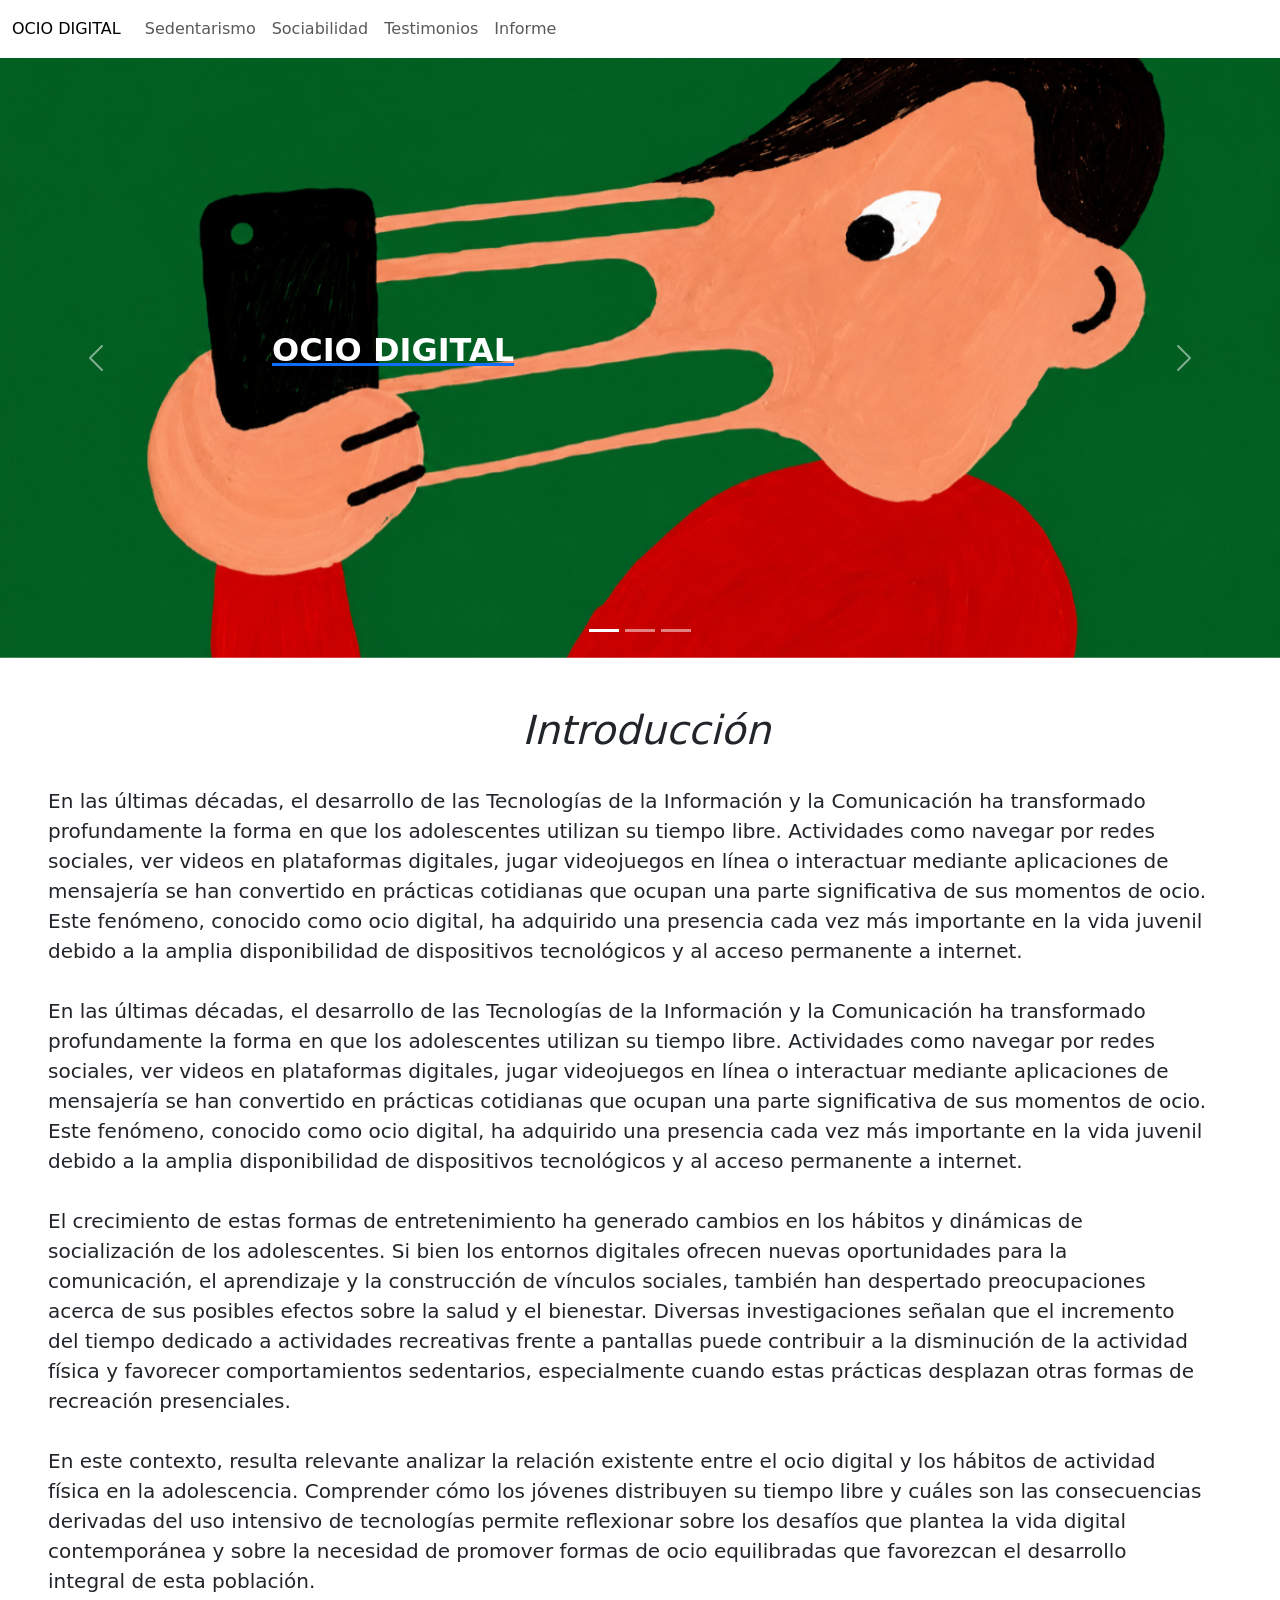
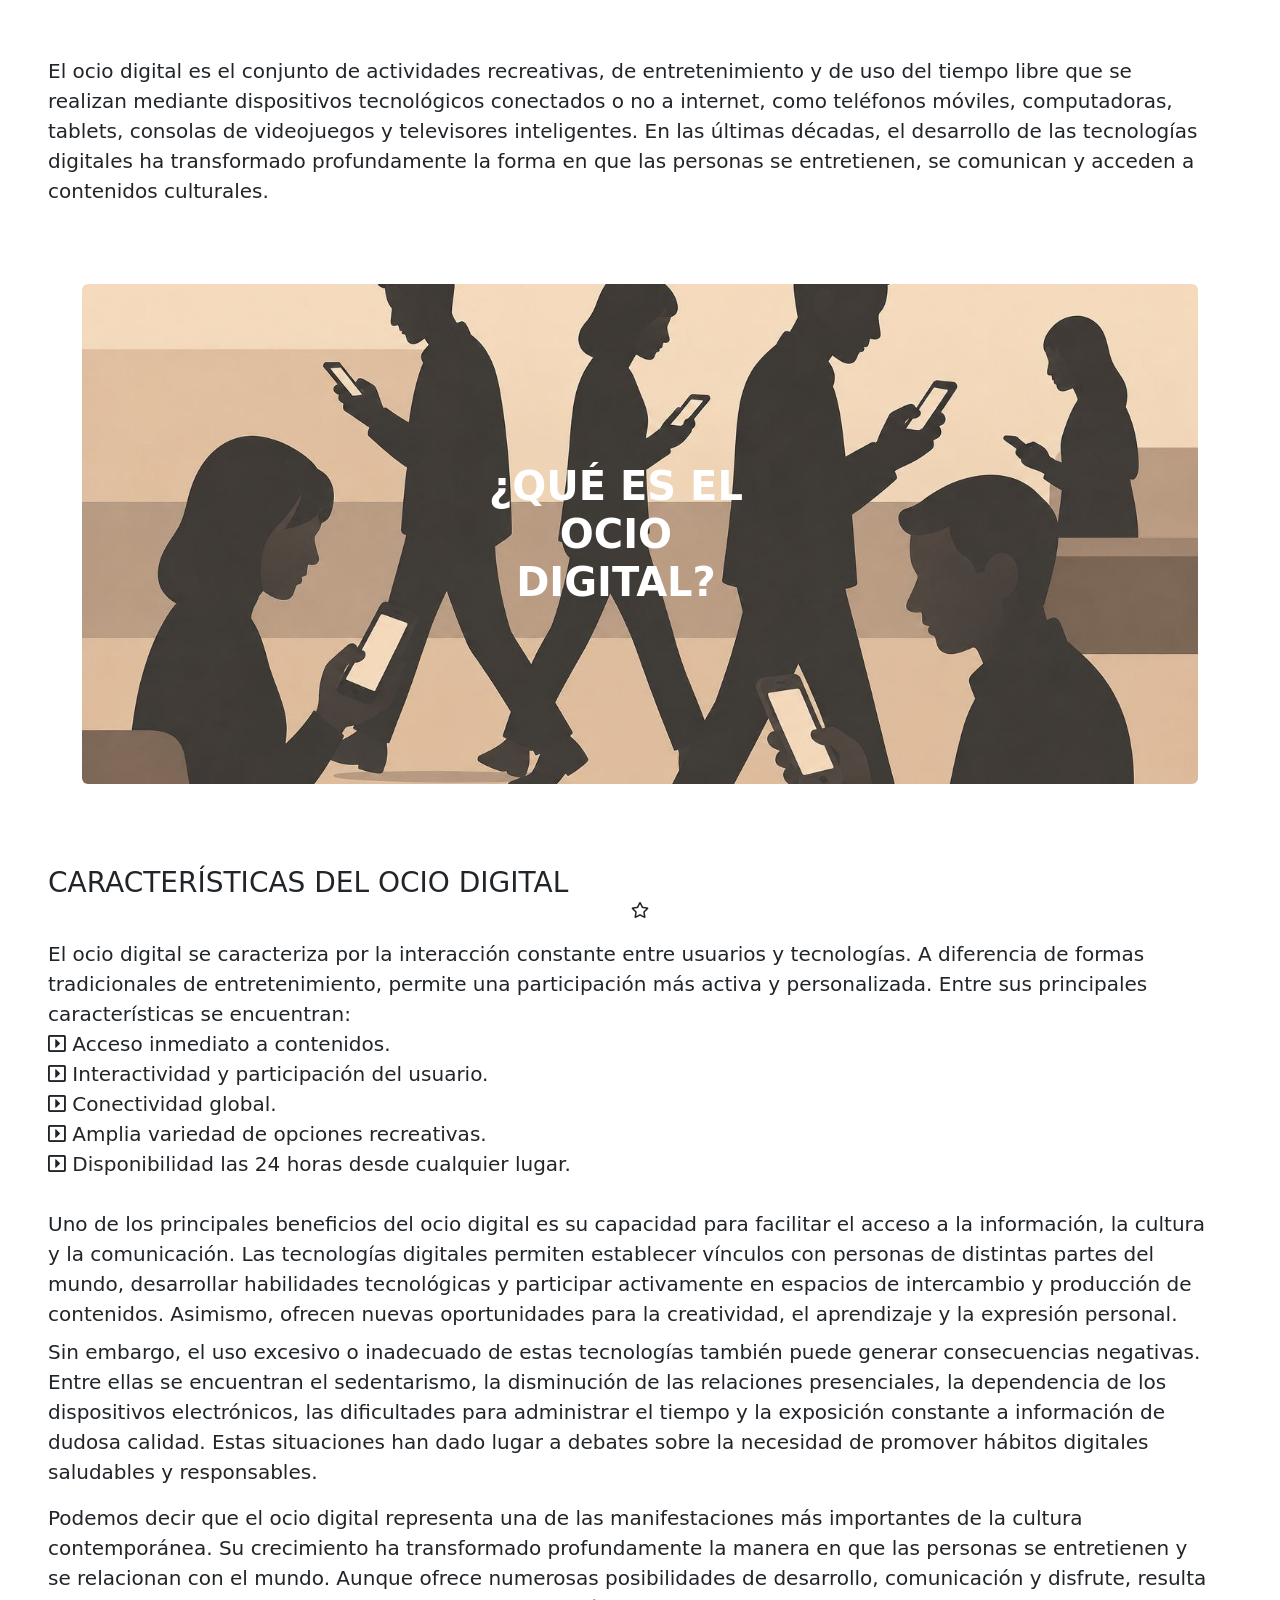
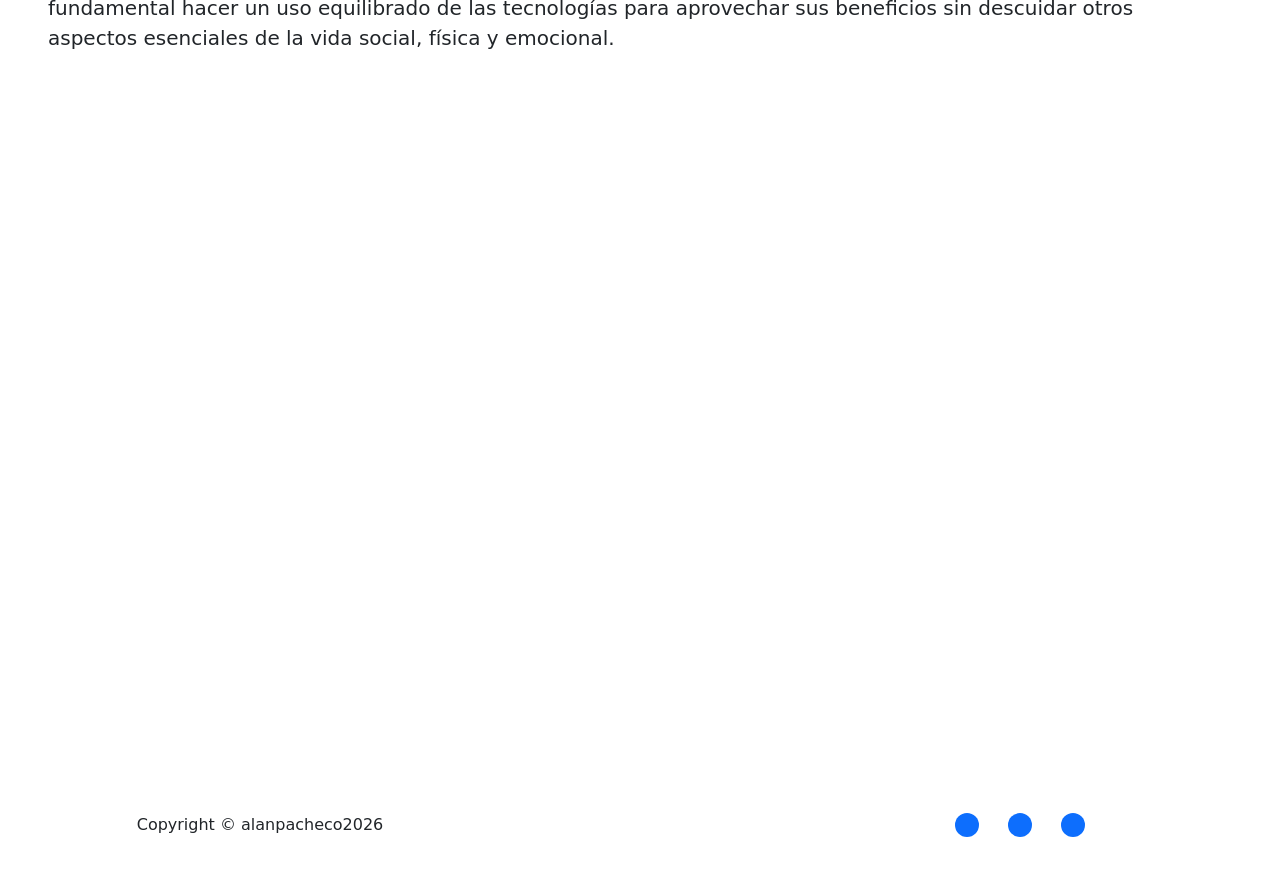
<file: index.html>
<!DOCTYPE html>
<html data-bs-theme="light" lang="en">

<head>
    <meta charset="utf-8">
    <meta name="viewport" content="width=device-width, initial-scale=1.0, shrink-to-fit=no">
    <title>TFI_OcioDigital</title>
    <link rel="stylesheet" href="assets/bootstrap/css/bootstrap.min.css">
    <link rel="stylesheet" href="assets/fonts/fontawesome-all.min.css">
    <link rel="stylesheet" href="assets/css/bss-overrides.css">
    <link rel="stylesheet" href="assets/css/Footer-Dark-icons.css">
    <link rel="stylesheet" href="assets/css/Responsive-Youtube-Embed.css">
    <link rel="stylesheet" href="assets/css/Video-Responsive-YouTube-Video-Responsive.css">
</head>

<body class="text-center">
    <nav class="navbar navbar-expand-md bg-body">
        <div class="container-fluid"><a class="navbar-brand text-uppercase fs-6 fw-normal text-decoration-none lh-lg me-0 visible" href="index.html">OCIO DIGITAL</a><button class="navbar-toggler" data-bs-toggle="collapse" data-bs-target="#navcol-1"><span class="visually-hidden">Toggle navigation</span><span class="navbar-toggler-icon"></span></button>
            <div class="collapse navbar-collapse ms-0 ps-3" id="navcol-1">
                <ul class="navbar-nav">
                    <li class="nav-item"></li>
                    <li class="nav-item"><a class="nav-link" href="Pagina01.html">Sedentarismo</a></li>
                    <li class="nav-item"><a class="nav-link" href="Pagina02.html">Sociabilidad</a></li>
                    <li class="nav-item"><a class="nav-link" href="Pagina03.html">Testimonios</a></li>
                    <li class="nav-item"><a class="nav-link" href="Pagina04.html">Informe</a></li>
                </ul>
            </div>
        </div>
    </nav>
    <div class="carousel slide" data-bs-ride="carousel" id="carousel-1" style="height: 600px;">
        <div class="carousel-inner h-100">
            <div class="carousel-item active h-100"><img class="object-fit-cover w-100 d-block position-absolute h-100" src="assets/img/Jun%207,%202026,%2005_35_33%20PM.jpg" alt="Slide Image" style="z-index: -1;">
                <div class="container d-flex h-100 flex-column justify-content-center">
                    <div class="row">
                        <div class="col-md-6 col-xl-4 offset-md-2">
                            <div style="max-width: 350px;">
                                <h2 class="text-uppercase fw-bold text-start text-white"><a href="index.html"><span style="color: rgb(255, 255, 255);">OCIO DIGITAL</span></a></h2>
                                <p class="my-3"></p>
                            </div>
                        </div>
                    </div>
                </div>
            </div>
            <div class="carousel-item text-center h-100"><img class="object-fit-cover w-100 d-block position-absolute h-100" src="assets/img/ChatGPT%20Image%20Jun%207,%202026,%2005_36_52%20PM.jpg" alt="Slide Image" style="z-index: -1;">
                <div class="container-fluid d-flex h-100 flex-column justify-content-center">
                    <div class="row">
                        <div class="col-md-6 col-xl-4 offset-md-2">
                            <div style="max-width: 350px;">
                                <h2 class="fw-bold text-start text-primary"><a href="Pagina01.html"><span style="color: rgb(0, 0, 0);">SEDENTARISMO</span></a></h2>
                                <p class="my-3"></p>
                            </div>
                        </div>
                    </div>
                </div>
            </div>
            <div class="carousel-item h-100"><img class="object-fit-cover w-100 d-block position-absolute h-100" src="assets/img/ChatGPT%20Image%20Jun%207,%202026,%2005_50_45%20PM.png" alt="Slide Image" style="z-index: -1;">
                <div class="container d-flex h-100 flex-column justify-content-center">
                    <div class="row">
                        <div class="col-md-6 col-xl-4 offset-md-2">
                            <div style="max-width: 350px;">
                                <h2 class="text-uppercase fw-bolder fst-italic text-decoration-none lh-base text-start text-white"><a href="Pagina02.html"><span style="color: rgb(255, 255, 255);">SOCIABILIDAD</span></a></h2>
                                <p class="my-3"></p>
                            </div>
                        </div>
                    </div>
                </div>
            </div>
        </div>
        <div><a class="carousel-control-prev" role="button" data-bs-slide="prev" href="#carousel-1"><span class="carousel-control-prev-icon"></span><span class="visually-hidden">Previous</span></a><a class="carousel-control-next" role="button" data-bs-slide="next" href="#carousel-1"><span class="carousel-control-next-icon"></span><span class="visually-hidden">Next</span></a></div>
        <div class="carousel-indicators"><button type="button" data-bs-target="#carousel-1" data-bs-slide-to="0" class="active"></button> <button type="button" data-bs-target="#carousel-1" data-bs-slide-to="1"></button> <button type="button" data-bs-target="#carousel-1" data-bs-slide-to="2"></button></div>
    </div>
    <h1 class="text-center pt-5 pb-4"><em>&nbsp;Introducción</em></h1>
    <p class="lead fs-5 text-start text-opacity-75 ms-5 me-6 mb-0">En las últimas décadas, el desarrollo de las <strong>Tecnologías de la Información y la Comunicación </strong>ha transformado profundamente la forma en que los adolescentes utilizan su tiempo libre. Actividades como navegar por redes sociales, ver videos en plataformas digitales, jugar videojuegos en línea o interactuar mediante aplicaciones de mensajería se han convertido en <strong>prácticas cotidianas</strong> que ocupan una parte significativa de sus momentos de ocio. Este fenómeno, conocido como ocio digital, ha adquirido una presencia cada vez más importante en la vida juvenil debido a la amplia disponibilidad de dispositivos tecnológicos y al acceso permanente a internet.<br><br></p>
    <p class="lead fs-5 text-start text-opacity-75 ms-5 me-6 mb-0">En las últimas décadas, el desarrollo de las <strong>Tecnologías de la Información y la Comunicación </strong>ha transformado profundamente la forma en que los adolescentes utilizan su tiempo libre. Actividades como navegar por redes sociales, ver videos en plataformas digitales, jugar videojuegos en línea o interactuar mediante aplicaciones de mensajería se han convertido en <strong>prácticas cotidianas</strong> que ocupan una parte significativa de sus momentos de ocio. Este fenómeno, conocido como ocio digital, ha adquirido una presencia cada vez más importante en la vida juvenil debido a la amplia disponibilidad de dispositivos tecnológicos y al acceso permanente a internet.<br><br></p>
    <p class="lead fs-5 text-start ms-5 me-6 mb-0">El crecimiento de estas formas de entretenimiento ha generado c<strong>ambios en los hábitos y dinámicas de socialización de los adolescentes</strong>. Si bien los entornos digitales ofrecen nuevas oportunidades para la comunicación, el aprendizaje y la construcción de vínculos sociales, también han despertado preocupaciones acerca de sus posibles efectos sobre la salud y el bienestar. Diversas investigaciones señalan que el incremento del tiempo dedicado a actividades recreativas frente a pantallas <strong>puede contribuir a la disminución de la actividad física y favorecer comportamientos sedentarios</strong>, especialmente cuando estas prácticas desplazan otras formas de recreación presenciales.<br><br></p>
    <p class="lead fs-5 text-start ms-5 me-6 mb-0">En este contexto, resulta relevante analizar la relación existente entre el ocio digital y los hábitos de actividad física en la adolescencia. Comprender cómo los jóvenes distribuyen su tiempo libre y cuáles son las consecuencias derivadas del uso intensivo de tecnologías permite reflexionar sobre los desafíos que plantea la vida digital contemporánea y sobre la necesidad de promover formas de ocio equilibradas que favorezcan el desarrollo integral de esta población.<br><br></p>
    <p class="lead fs-5 text-start ms-5 me-6 mb-0 pb-0"><br>El ocio digital es el conjunto de actividades recreativas, de entretenimiento y de uso del tiempo libre que se realizan mediante dispositivos tecnológicos conectados o no a internet, como teléfonos móviles, computadoras, tablets, consolas de videojuegos y televisores inteligentes. En las últimas décadas, el desarrollo de las tecnologías digitales ha transformado profundamente la forma en que las personas se entretienen, se comunican y acceden a contenidos culturales.<br><br></p>
    <section class="text-white py-4 py-xl-5">
        <div class="container">
            <div class="border rounded border-0 d-flex flex-column justify-content-center align-items-center p-4 py-5" style="height: 500px;background: url(&quot;assets/img/ChatGPT%20Image%20Jun%207,%202026,%2006_21_30%20PM.jpg&quot;) center / cover no-repeat;">
                <div class="row">
                    <div class="col-md-10 col-xl-8 text-center d-flex d-sm-flex d-md-flex justify-content-center align-items-center justify-content-md-start align-items-md-center justify-content-xl-center mx-auto">
                        <div>
                            <h1 class="text-uppercase fw-bold text-center ms-7 ps-6 me-8 pe-7 mb-0">¿qué es el ocio digital?</h1>
                        </div>
                    </div>
                </div>
            </div>
        </div>
    </section>
    <h1 class="fs-3 fw-normal text-start text-dark ms-5 me-6 mt-0 pt-0 mb-0 pb-0"><br>CARACTERÍSTICAS DEL OCIO DIGITAL</h1><i class="far fa-star"></i>
    <p class="lead fs-5 text-start ms-5 me-6 pt-3 mb-0">El ocio digital se caracteriza por la interacción constante entre usuarios y tecnologías. A diferencia de formas tradicionales de entretenimiento, permite una participación más activa y personalizada. Entre sus principales características se encuentran:&nbsp;<br><i class="far fa-caret-square-right"></i><strong> Acceso inmediato a contenidos.</strong><br><i class="far fa-caret-square-right"></i><strong>&nbsp;Interactividad y participación del usuario.</strong><br><i class="far fa-caret-square-right"></i><strong>&nbsp;Conectividad global.</strong><br><i class="far fa-caret-square-right"></i><strong>&nbsp;Amplia variedad de opciones recreativas.</strong><br><i class="far fa-caret-square-right"></i><strong>&nbsp;Disponibilidad las 24 horas desde cualquier lugar.</strong><br><br></p>
    <p class="lead fs-5 text-start ms-5 me-6 mb-0 pb-2">Uno de los principales beneficios del ocio digital es su capacidad para facilitar el acceso a la información, la cultura y la comunicación. Las tecnologías digitales permiten establecer vínculos con personas de distintas partes del mundo, desarrollar habilidades tecnológicas y participar activamente en espacios de intercambio y producción de contenidos. Asimismo, ofrecen nuevas oportunidades para la creatividad, el aprendizaje y la expresión personal.</p>
    <p class="lead fs-5 text-start ms-5 me-6 pe-0 mb-0 pb-2">Sin embargo, el uso excesivo o inadecuado de estas tecnologías también puede generar consecuencias negativas. Entre ellas se encuentran el sedentarismo, la disminución de las relaciones presenciales, la dependencia de los dispositivos electrónicos, las dificultades para administrar el tiempo y la exposición constante a información de dudosa calidad. Estas situaciones han dado lugar a debates sobre la necesidad de promover hábitos digitales saludables y responsables.</p>
    <h1></h1>
    <p class="lead fs-5 text-start ms-5 me-6 mb-0 pb-2">Podemos decir que el ocio digital representa una de las manifestaciones más importantes de la cultura contemporánea. Su crecimiento ha transformado profundamente la manera en que las personas se entretienen y se relacionan con el mundo. Aunque ofrece numerosas posibilidades de desarrollo, comunicación y disfrute, resulta fundamental hacer un uso equilibrado de las tecnologías para aprovechar sus beneficios sin descuidar otros aspectos esenciales de la vida social, física y emocional.</p><div style="width: 100%;"><div style="position: relative; padding-bottom: 56.25%; padding-top: 0; height: 0;"><iframe title="Ocio Digital y Adolescencia: Retos y Oportunidades" frameborder="0" width="1200px" height="675px" style="position: absolute; top: 0; left: 0; width: 100%; height: 100%;" src="https://view.genially.com/6a26d4727aafa1fed99ea02c" type="text/html" allowscriptaccess="always" allowfullscreen="true" scrolling="yes" allownetworking="all"></iframe> </div> </div>
    <footer class="text-center bg-body py-4">
        <div class="container">
            <div class="row row-cols-1 row-cols-lg-3">
                <div class="col">
                    <p class="text-body my-2">Copyright&nbsp;© alanpacheco2026</p>
                </div>
                <div class="col">
                    <ul class="list-inline my-2">
                        <li class="list-inline-item"></li>
                        <li class="list-inline-item"></li>
                    </ul>
                </div>
                <div class="col">
                    <ul class="list-inline my-2">
                        <li class="list-inline-item me-4"><a class="bs-icon-circle bs-icon-primary bs-icon" href="#"></a></li>
                        <li class="list-inline-item me-4"><a class="bs-icon-circle bs-icon-primary bs-icon" href="#"></a></li>
                        <li class="list-inline-item"><a class="bs-icon-circle bs-icon-primary bs-icon" href="#"></a></li>
                    </ul>
                </div>
            </div>
        </div>
    </footer>
    <script src="assets/bootstrap/js/bootstrap.min.js"></script>
    <script src="assets/js/bs-init.js"></script>
</body>

</html>
</file>
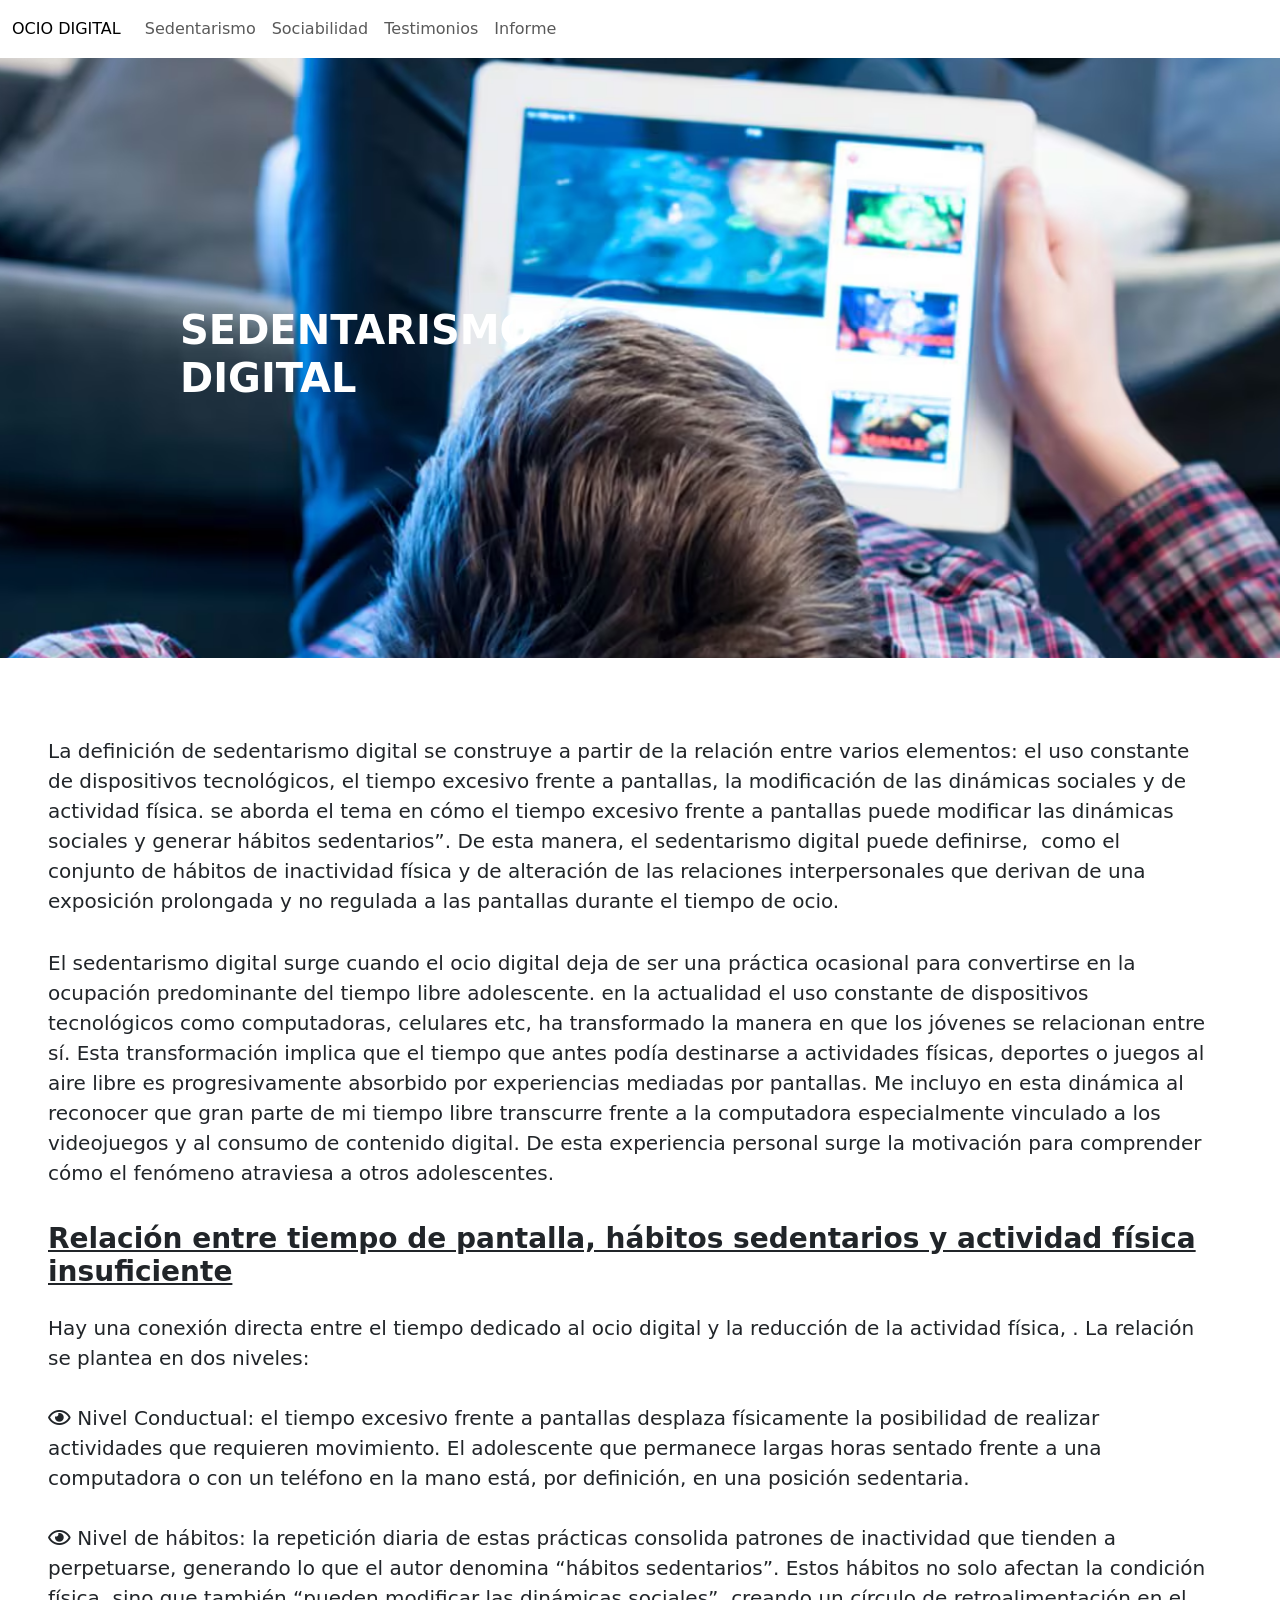
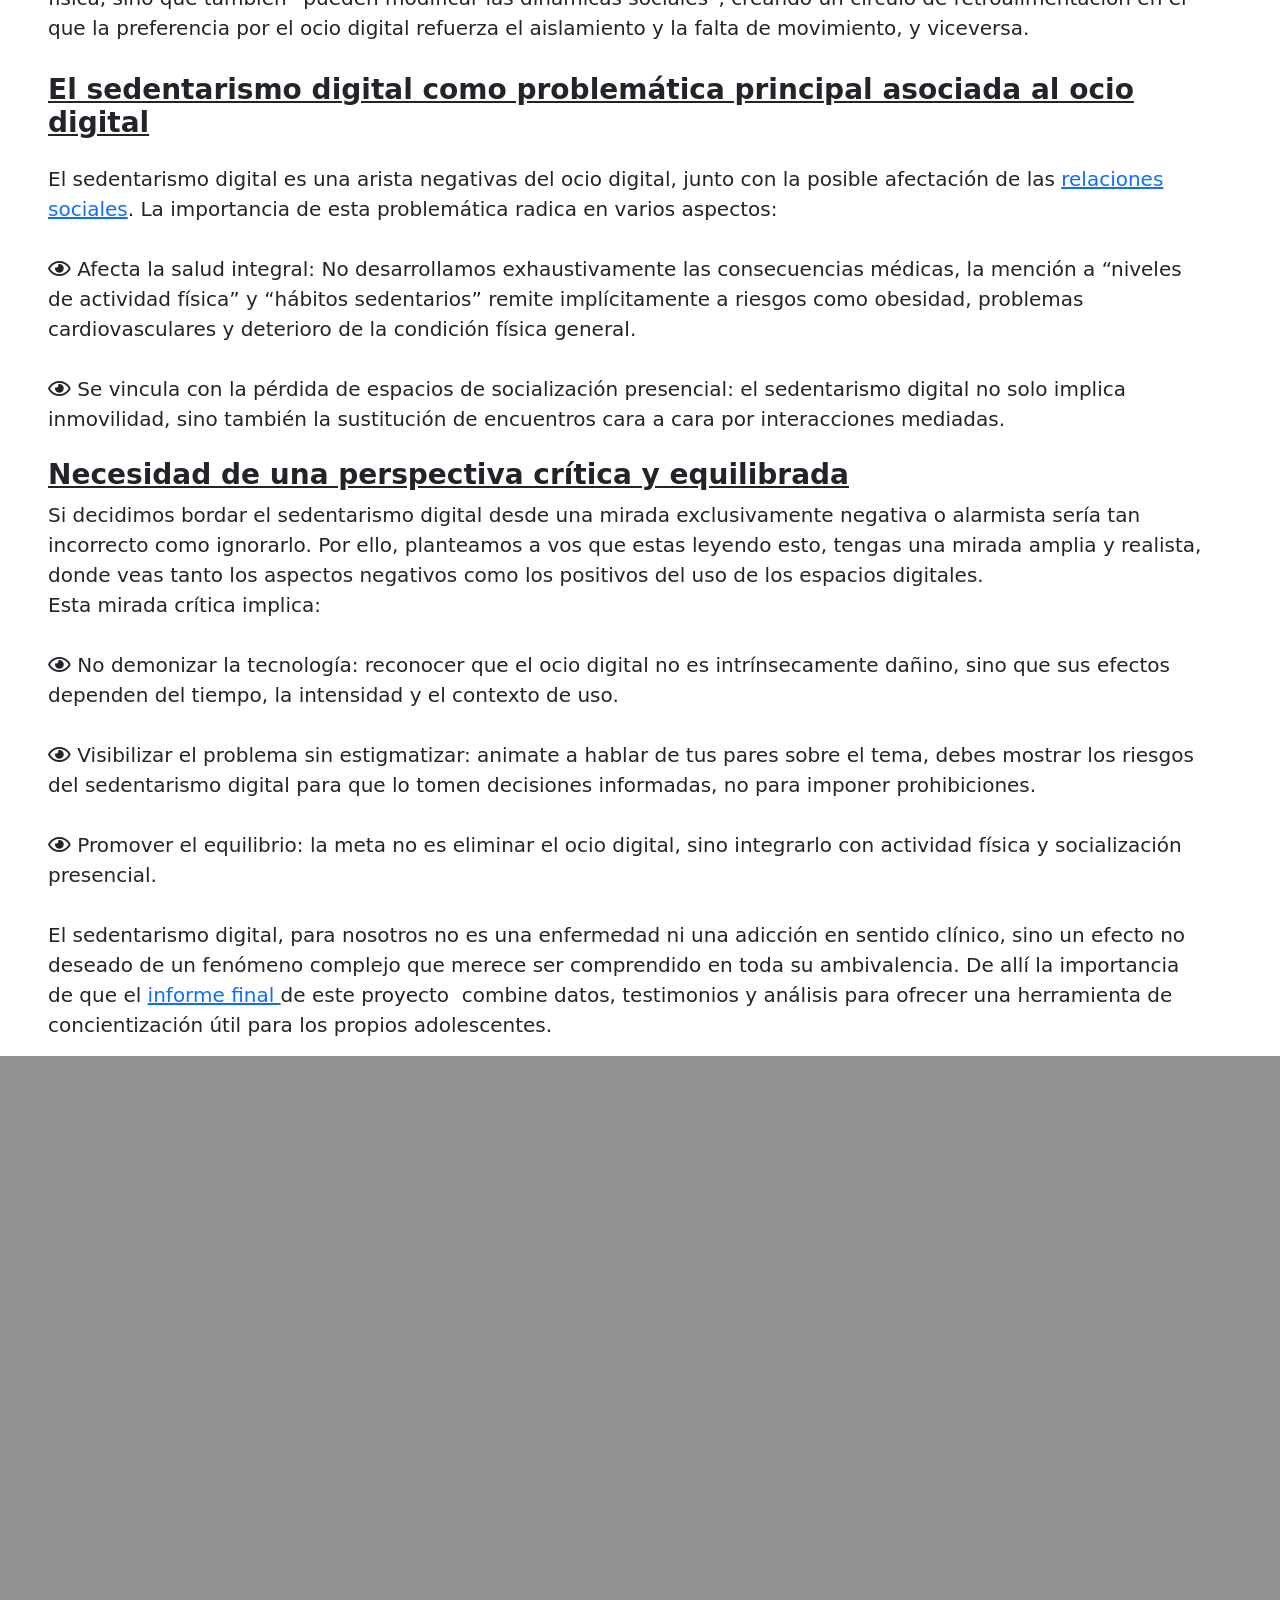
<file: Pagina01.html>
<!DOCTYPE html>
<html data-bs-theme="light" lang="en" data-bs-spy="scroll" data-bs-smooth-scroll="true">

<head>
    <meta charset="utf-8">
    <meta name="viewport" content="width=device-width, initial-scale=1.0, shrink-to-fit=no">
    <title>TFI_OcioDigital</title>
    <link rel="stylesheet" href="assets/bootstrap/css/bootstrap.min.css">
    <link rel="stylesheet" href="assets/fonts/fontawesome-all.min.css">
    <link rel="stylesheet" href="assets/css/bss-overrides.css">
    <link rel="stylesheet" href="assets/css/Footer-Dark-icons.css">
    <link rel="stylesheet" href="assets/css/Responsive-Youtube-Embed.css">
    <link rel="stylesheet" href="assets/css/Video-Responsive-YouTube-Video-Responsive.css">
</head>

<body>
    <nav class="navbar navbar-expand-md bg-body">
        <div class="container-fluid"><a class="navbar-brand text-uppercase fs-6 fw-normal text-decoration-none lh-lg me-0 visible" href="index.html">OCIO DIGITAL</a><button class="navbar-toggler" data-bs-toggle="collapse" data-bs-target="#navcol-1"><span class="visually-hidden">Toggle navigation</span><span class="navbar-toggler-icon"></span></button>
            <div class="collapse navbar-collapse ms-0 ps-3" id="navcol-1">
                <ul class="navbar-nav">
                    <li class="nav-item"></li>
                    <li class="nav-item"><a class="nav-link" href="Pagina01.html">Sedentarismo</a></li>
                    <li class="nav-item"><a class="nav-link" href="Pagina02.html">Sociabilidad</a></li>
                    <li class="nav-item"><a class="nav-link" href="Pagina03.html">Testimonios</a></li>
                    <li class="nav-item"><a class="nav-link" href="Pagina04.html">Informe</a></li>
                </ul>
            </div>
        </div>
    </nav>
    <section>
        <div data-bss-parallax-bg="true" style="height: 600px;background: url(&quot;assets/img/asdasdasdsad.avif&quot;) center / cover;">
            <div class="container h-100">
                <div class="row h-100">
                    <div class="col-md-6 text-center text-md-start d-flex d-sm-flex d-md-flex justify-content-center align-items-center justify-content-md-start align-items-md-center justify-content-xl-center">
                        <div style="max-width: 350px;">
                            <h1 class="text-uppercase fw-bold text-white">sedentarismo digital</h1>
                        </div>
                    </div>
                </div>
            </div>
        </div>
    </section>
    <p class="lead fs-5 ms-5 me-6 mt-5 mb-0"><br>La definición de sedentarismo digital se construye a partir de la relación entre varios elementos: el uso constante de dispositivos tecnológicos, el tiempo excesivo frente a pantallas, la modificación de las dinámicas sociales y de actividad física. se aborda el tema en cómo el tiempo excesivo frente a pantallas puede modificar las dinámicas sociales y generar hábitos sedentarios”. De esta manera, el sedentarismo digital puede definirse,&nbsp; como el conjunto de hábitos de inactividad física y de alteración de las relaciones interpersonales que derivan de una exposición prolongada y no regulada a las pantallas durante el tiempo de ocio.</p>
    <p class="lead fs-5 ms-5 me-6 pe-0 mt-3 pt-3 mb-0">El sedentarismo digital surge cuando el ocio digital deja de ser una práctica ocasional para convertirse en la ocupación predominante del tiempo libre adolescente. en la actualidad el uso constante de dispositivos tecnológicos como computadoras, celulares etc, ha transformado la manera en que los jóvenes se relacionan entre sí. Esta transformación implica que el tiempo que antes podía destinarse a actividades físicas, deportes o juegos al aire libre es progresivamente absorbido por experiencias mediadas por pantallas. Me incluyo en esta dinámica al reconocer que gran parte de mi tiempo libre transcurre frente a la computadora especialmente vinculado a los videojuegos y al consumo de contenido digital. De esta experiencia personal surge la motivación para comprender cómo el fenómeno atraviesa a otros adolescentes.</p>
    <h3 class="text-start ms-5 me-0 mb-4"><br><strong><span style="text-decoration: underline;">Relación entre tiempo de pantalla, hábitos sedentarios y actividad física insuficiente</span></strong></h3>
    <p class="lead fs-5 ms-5 me-6 mb-0">Hay una conexión directa entre el tiempo dedicado al ocio digital y la reducción de la actividad física, . La relación se plantea en dos niveles:<br><br><i class="far fa-eye"></i>&nbsp;<strong>Nivel Conductual</strong>: el tiempo excesivo frente a pantallas desplaza físicamente la posibilidad de realizar actividades que requieren movimiento. El adolescente que permanece largas horas sentado frente a una computadora o con un teléfono en la mano está, por definición, en una posición sedentaria.<br><br><i class="far fa-eye"></i>&nbsp;<strong>Nivel de hábitos</strong>: la repetición diaria de estas prácticas consolida <strong>patrones de inactividad </strong>que tienden a perpetuarse, generando lo que el autor denomina “hábitos sedentarios”. Estos hábitos no solo afectan la condición física, sino que también “pueden modificar las dinámicas sociales”, creando un círculo de retroalimentación en el que la preferencia por el ocio digital refuerza el aislamiento y la falta de movimiento, y viceversa.<br><br></p>
    <h3 class="text-start ms-5 me-6 mb-4 pb-0"><strong><span style="text-decoration: underline;">El sedentarismo digital como problemática principal asociada al ocio digital</span></strong></h3>
    <p class="lead fs-5 ms-5 ps-0 me-6 mb-0 pb-0">El sedentarismo digital es una arista negativas del ocio digital, junto con la posible afectación de las <a href="Pagina02.html">relaciones sociales</a>. La importancia de esta problemática radica en varios aspectos:<br><br><i class="far fa-eye"></i>&nbsp;<strong>Afecta la salud integral:</strong> No desarrollamos exhaustivamente las consecuencias médicas, la mención a “niveles de actividad física” y “hábitos sedentarios” remite implícitamente a riesgos como obesidad, problemas cardiovasculares y deterioro de la condición física general.<br><br><i class="far fa-eye"></i>&nbsp;<strong>Se vincula con la pérdida de espacios de socialización presencial</strong>: el sedentarismo digital no solo implica inmovilidad, sino también la sustitución de encuentros cara a cara por interacciones mediadas.</p>
    <h3 class="text-start ms-5 me-6 mt-4"><strong><span style="text-decoration: underline;">Necesidad de una perspectiva crítica y equilibrada</span></strong></h3>
    <p class="lead fs-5 ms-5 me-6">Si decidimos bordar el sedentarismo digital desde una mirada exclusivamente negativa o alarmista sería tan incorrecto como ignorarlo. Por ello, planteamos a vos que estas leyendo esto, tengas una mirada amplia y realista, donde veas tanto los aspectos negativos como los positivos del uso de los espacios digitales.<br><strong>Esta mirada crítica implica:</strong><br><br><i class="far fa-eye"></i>&nbsp;<strong>No demonizar la tecnología:</strong> reconocer que el ocio digital no es intrínsecamente dañino, sino que sus efectos dependen del tiempo, la intensidad y el contexto de uso.<br><br><i class="far fa-eye"></i>&nbsp;<strong>Visibilizar el problema sin estigmatizar:</strong>&nbsp;animate a hablar de tus pares sobre el tema, debes mostrar los riesgos del sedentarismo digital para que lo tomen decisiones informadas, no para imponer prohibiciones.&nbsp;<br><br><i class="far fa-eye"></i>&nbsp;<strong>Promover el equilibrio</strong>: la meta no es eliminar el ocio digital, sino integrarlo con actividad física y socialización presencial.<br><br>El sedentarismo digital, para nosotros no es una enfermedad ni una adicción en sentido clínico, sino un efecto no deseado de un fenómeno complejo que merece ser comprendido en toda su ambivalencia. De allí la importancia de que el <a href="Pagina04.html">informe final </a>de este proyecto&nbsp; combine datos, testimonios y análisis para ofrecer una herramienta de concientización útil para los propios adolescentes.</p>
    <div class="video-container"><iframe class="placeholder embed-responsive-item" allowfullscreen="" frameborder="0" src="https://www.youtube.com/embed/m2ry7O8414A" width="560" height="315"></iframe></div>
    <script src="assets/bootstrap/js/bootstrap.min.js"></script>
    <script src="assets/js/bs-init.js"></script>
</body>

</html>
</file>
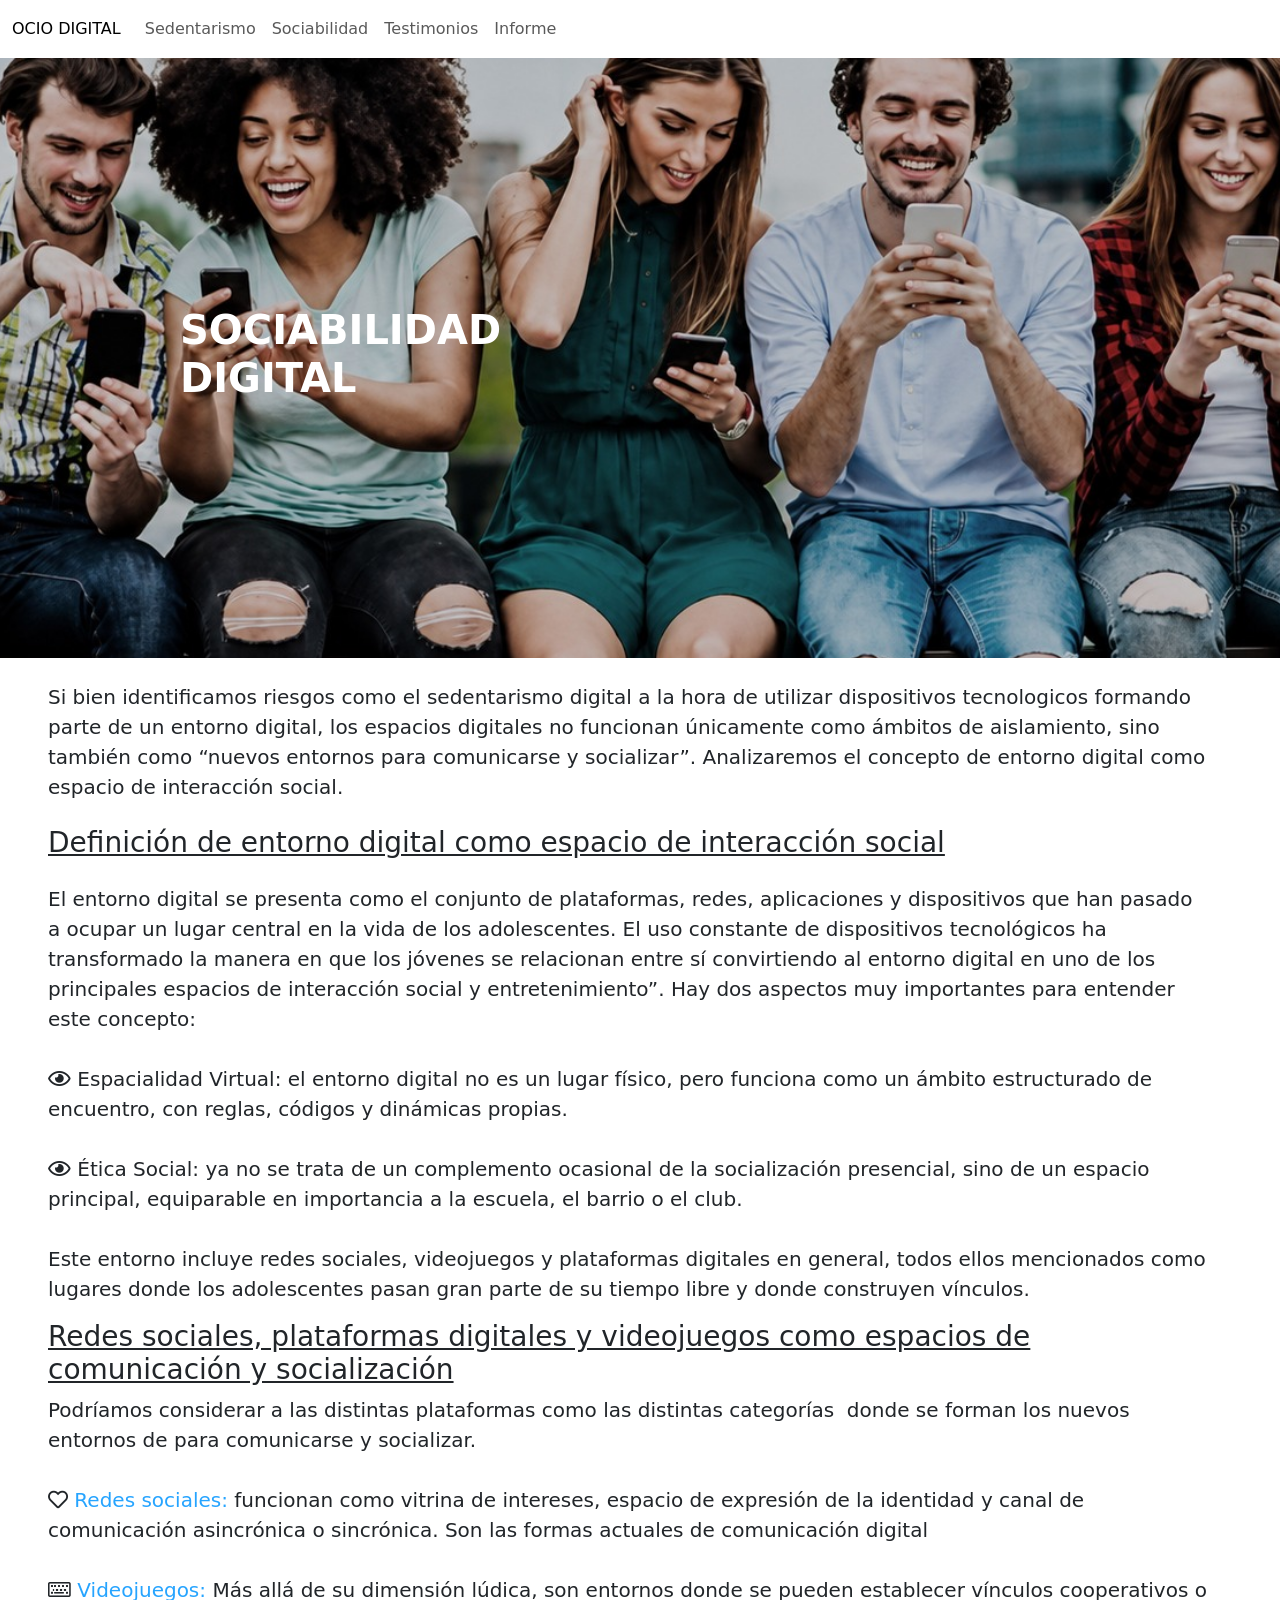
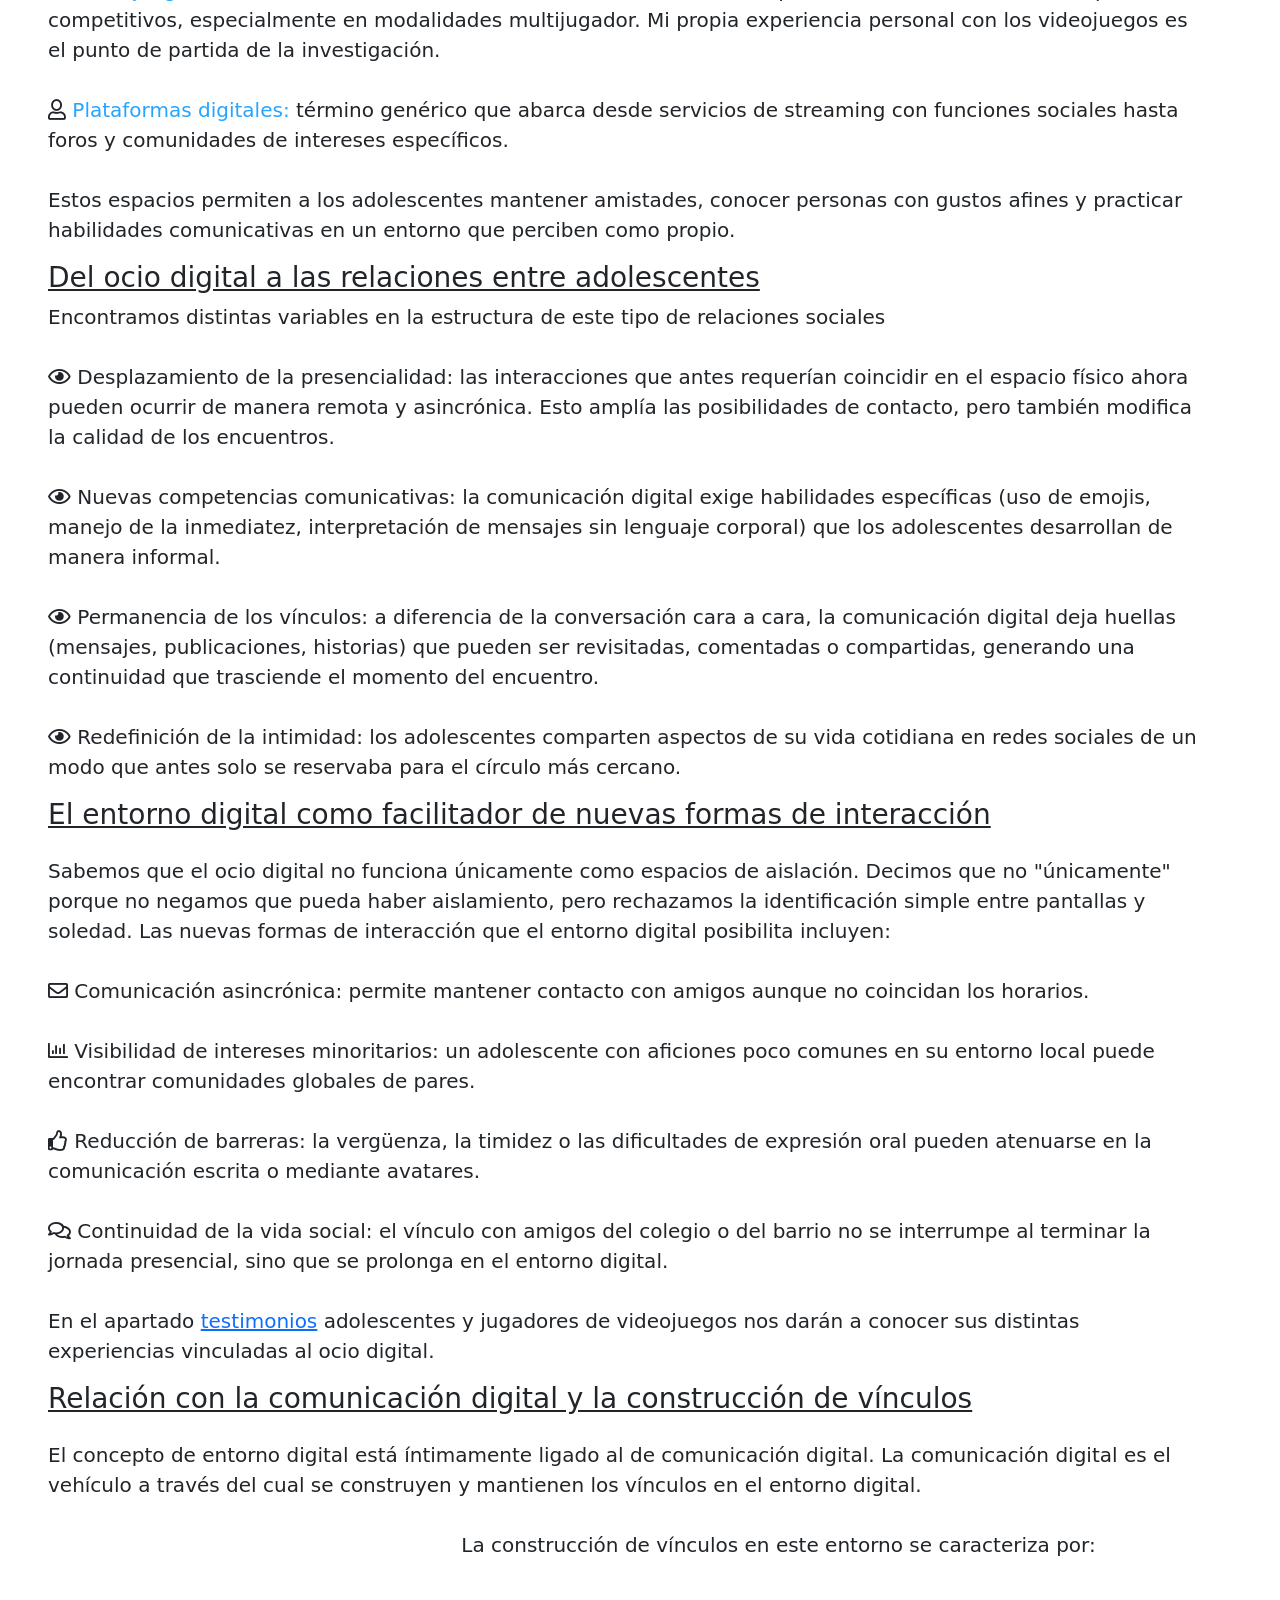
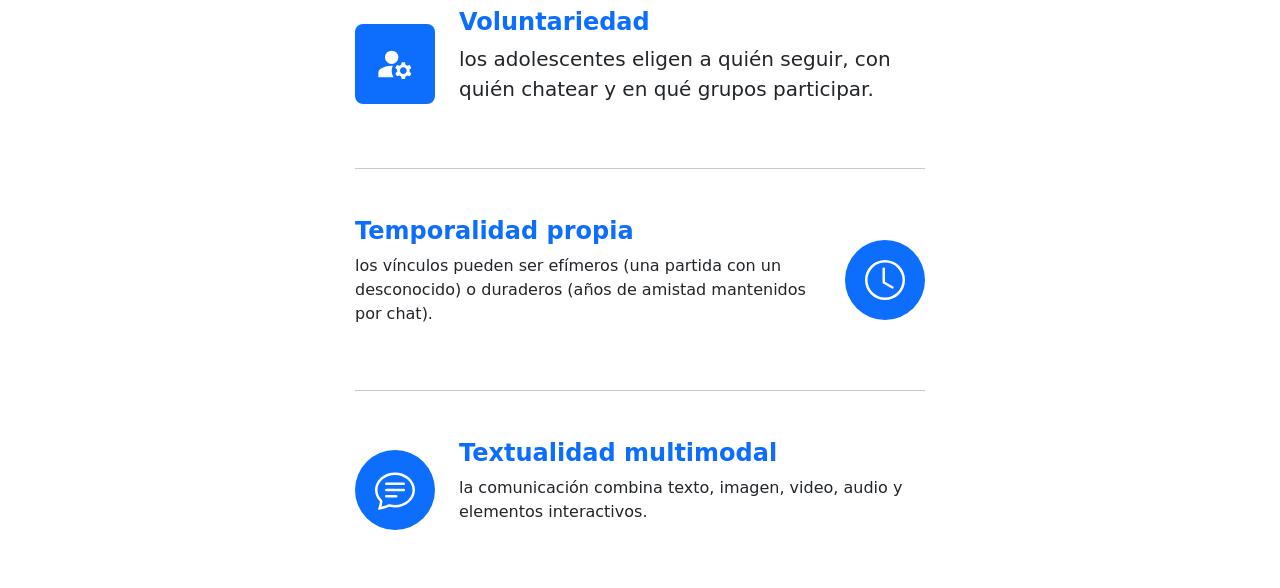
<file: Pagina02.html>
<!DOCTYPE html>
<html data-bs-theme="light" lang="en">

<head>
    <meta charset="utf-8">
    <meta name="viewport" content="width=device-width, initial-scale=1.0, shrink-to-fit=no">
    <title>TFI_OcioDigital</title>
    <link rel="stylesheet" href="assets/bootstrap/css/bootstrap.min.css">
    <link rel="stylesheet" href="assets/fonts/fontawesome-all.min.css">
    <link rel="stylesheet" href="assets/css/bss-overrides.css">
    <link rel="stylesheet" href="assets/css/Footer-Dark-icons.css">
    <link rel="stylesheet" href="assets/css/Responsive-Youtube-Embed.css">
    <link rel="stylesheet" href="assets/css/Video-Responsive-YouTube-Video-Responsive.css">
</head>

<body>
    <nav class="navbar navbar-expand-md bg-body">
        <div class="container-fluid"><a class="navbar-brand text-uppercase fs-6 fw-normal text-decoration-none lh-lg me-0 visible" href="index.html">OCIO DIGITAL</a><button class="navbar-toggler" data-bs-toggle="collapse" data-bs-target="#navcol-1"><span class="visually-hidden">Toggle navigation</span><span class="navbar-toggler-icon"></span></button>
            <div class="collapse navbar-collapse ms-0 ps-3" id="navcol-1">
                <ul class="navbar-nav">
                    <li class="nav-item"></li>
                    <li class="nav-item"><a class="nav-link" href="Pagina01.html">Sedentarismo</a></li>
                    <li class="nav-item"><a class="nav-link" href="Pagina02.html">Sociabilidad</a></li>
                    <li class="nav-item"><a class="nav-link" href="Pagina03.html">Testimonios</a></li>
                    <li class="nav-item"><a class="nav-link" href="Pagina04.html">Informe</a></li>
                </ul>
            </div>
        </div>
    </nav>
    <div data-bss-parallax-bg="true" style="height: 600px;background: url(&quot;assets/img/ChatGPT%20Iremasterpg.jpg&quot;) center / cover;">
        <div class="container h-100">
            <div class="row h-100">
                <div class="col-md-6 text-center text-md-start d-flex d-sm-flex d-md-flex justify-content-center align-items-center justify-content-md-start align-items-md-center justify-content-xl-center">
                    <div style="max-width: 350px;">
                        <h1 class="text-uppercase fw-bold text-white" style="text-align: left;">sociabilidad digital</h1>
                    </div>
                </div>
            </div>
        </div>
    </div>
    <p class="lead fs-5 ms-5 me-6 pe-0 mt-4 mb-4 pb-0">Si bien identificamos riesgos como el sedentarismo digital a la hora de utilizar dispositivos tecnologicos formando parte de un <strong>entorno digital</strong>, los espacios digitales no funcionan únicamente como ámbitos de aislamiento, sino también como “nuevos entornos para comunicarse y socializar”. Analizaremos el concepto de entorno digital como espacio de interacción social.</p>
    <h3 class="ms-5 me-6 mb-4"><span style="text-decoration: underline;">Definición de entorno digital como espacio de interacción social</span></h3>
    <p class="lead fs-5 ms-5 me-6 mb-0 pb-3">El entorno digital se presenta como el conjunto de plataformas, redes, aplicaciones y dispositivos que han pasado a ocupar un lugar central en la vida de los adolescentes. El uso constante de dispositivos tecnológicos ha transformado la manera en que los jóvenes se relacionan entre sí convirtiendo al entorno digital en uno de los principales espacios de interacción social y entretenimiento”. Hay dos aspectos muy importantes para entender este concepto:<br><br><i class="far fa-eye"></i>&nbsp;Espacialidad Virtual: el entorno digital no es un lugar físico, pero funciona como un ámbito estructurado de encuentro, con reglas, códigos y dinámicas propias.<br><br><i class="far fa-eye"></i>&nbsp;Ética Social: ya no se trata de un complemento ocasional de la socialización presencial, sino de un espacio principal, equiparable en importancia a la escuela, el barrio o el club.&nbsp; &nbsp; &nbsp; &nbsp; &nbsp; &nbsp; &nbsp; &nbsp; &nbsp; &nbsp; &nbsp; &nbsp; &nbsp; &nbsp; &nbsp; &nbsp; &nbsp; &nbsp; &nbsp; &nbsp; &nbsp; &nbsp; &nbsp; &nbsp; &nbsp; &nbsp; &nbsp; &nbsp; &nbsp; &nbsp; &nbsp; &nbsp; &nbsp; &nbsp; &nbsp; &nbsp; &nbsp; &nbsp; &nbsp; &nbsp; &nbsp; &nbsp; &nbsp; &nbsp; &nbsp; &nbsp; &nbsp; &nbsp; &nbsp; &nbsp; &nbsp; &nbsp; &nbsp; &nbsp;&nbsp;<br>Este entorno incluye redes sociales, videojuegos y plataformas digitales en general, todos ellos mencionados como lugares donde los adolescentes pasan gran parte de su tiempo libre y donde construyen vínculos.</p>
    <h3 class="ms-5 me-6"><span style="text-decoration: underline;">Redes sociales, plataformas digitales y videojuegos como espacios de comunicación y socialización</span></h3>
    <p class="lead fs-5 ms-5 me-6">Podríamos considerar a las distintas plataformas como las distintas categorías&nbsp; donde se forman los nuevos entornos de para comunicarse y socializar.<br><br><i class="far fa-heart"></i>&nbsp;<strong><span style="color: rgb(38, 164, 255);">Redes sociales: </span></strong>funcionan como vitrina de intereses, espacio de expresión de la identidad y canal de comunicación asincrónica o sincrónica. Son las formas actuales de comunicación digital<br><br><i class="far fa-keyboard"></i>&nbsp;<strong><span style="color: rgb(38, 164, 255);">Videojuegos:</span><span style="color: rgb(0, 255, 240);"> </span></strong>Más allá de su dimensión lúdica, son entornos donde se pueden establecer vínculos cooperativos o competitivos, especialmente en modalidades multijugador. Mi propia experiencia personal con los videojuegos es el punto de partida de la investigación.<br><br><i class="far fa-user"></i>&nbsp;<strong><span style="color: rgb(38, 164, 255);">Plataformas digitales:</span></strong><span style="color: rgb(38, 164, 255);"> </span>término genérico que abarca desde servicios de streaming con funciones sociales hasta foros y comunidades de intereses específicos.<br><br>Estos espacios permiten a los adolescentes mantener amistades, conocer personas con gustos afines y practicar habilidades comunicativas en un entorno que perciben como propio.</p>
    <h3 class="ms-5 me-6"><span style="text-decoration: underline;">Del ocio digital a las relaciones entre adolescentes</span></h3>
    <p class="lead fs-5 ms-5 me-6">Encontramos distintas variables en la estructura de este tipo de relaciones sociales<br><br><i class="far fa-eye"></i>&nbsp;<strong>Desplazamiento de la presencialidad:</strong> las interacciones que antes requerían coincidir en el espacio físico ahora pueden ocurrir de manera remota y asincrónica. Esto amplía las posibilidades de contacto, pero también modifica la calidad de los encuentros.<br><br><i class="far fa-eye"></i>&nbsp;<strong>Nuevas competencias comunicativas: </strong>la comunicación digital exige habilidades específicas (uso de emojis, manejo de la inmediatez, interpretación de mensajes sin lenguaje corporal) que los adolescentes desarrollan de manera informal.<br><br><i class="far fa-eye"></i>&nbsp;<strong>Permanencia de los vínculos:</strong> a diferencia de la conversación cara a cara, la comunicación digital deja huellas (mensajes, publicaciones, historias) que pueden ser revisitadas, comentadas o compartidas, generando una continuidad que trasciende el momento del encuentro.<br><br><i class="far fa-eye"></i>&nbsp;<strong>Redefinición de la intimidad: </strong>los adolescentes comparten aspectos de su vida cotidiana en redes sociales de un modo que antes solo se reservaba para el círculo más cercano.</p>
    <h3 class="ms-5 me-6 pe-0 mb-4"><span style="text-decoration: underline;">El entorno digital como facilitador de nuevas formas de interacción</span></h3>
    <p class="lead fs-5 ms-5 me-6">Sabemos que el ocio digital no funciona únicamente como espacios de aislación. Decimos que no "únicamente" porque no negamos que pueda haber aislamiento, pero rechazamos la identificación simple entre pantallas y soledad. Las nuevas formas de interacción que el entorno digital posibilita incluyen:<br><br><i class="far fa-envelope"></i><strong>&nbsp;Comunicación asincrónica:</strong> permite mantener contacto con amigos aunque no coincidan los horarios.<br><br><i class="far fa-chart-bar"></i><strong>&nbsp;Visibilidad de intereses minoritarios:</strong> un adolescente con aficiones poco comunes en su entorno local puede encontrar comunidades globales de pares.<br><br><i class="far fa-thumbs-up"></i><strong>&nbsp;Reducción de barreras:</strong> la vergüenza, la timidez o las dificultades de expresión oral pueden atenuarse en la comunicación escrita o mediante avatares.<br><br><i class="far fa-comments"></i><strong>&nbsp;Continuidad de la vida social:</strong> el vínculo con amigos del colegio o del barrio no se interrumpe al terminar la jornada presencial, sino que se prolonga en el entorno digital.<br><br>En el apartado&nbsp;<a href="Pagina03.html">testimonios</a>&nbsp;adolescentes y jugadores de videojuegos nos darán a conocer sus distintas experiencias vinculadas al ocio digital.</p>
    <h3 class="ms-5 me-6"><span style="text-decoration: underline;">Relación con la comunicación digital y la construcción de vínculos</span></h3>
    <p class="lead fs-5 ms-5 me-6 mt-4 mb-0">El concepto de entorno digital está íntimamente ligado al de comunicación digital. La comunicación digital es el vehículo a través del cual se construyen y mantienen los vínculos en el entorno digital.&nbsp; &nbsp; &nbsp; &nbsp; &nbsp; &nbsp; &nbsp; &nbsp; &nbsp; &nbsp; &nbsp; &nbsp; &nbsp; &nbsp; &nbsp; &nbsp; &nbsp; &nbsp; &nbsp; &nbsp; &nbsp; &nbsp; &nbsp; &nbsp; &nbsp; &nbsp; &nbsp; &nbsp; &nbsp; &nbsp; &nbsp; &nbsp; &nbsp; &nbsp; &nbsp; &nbsp; &nbsp; &nbsp; &nbsp; &nbsp; &nbsp; &nbsp; &nbsp; &nbsp; &nbsp; &nbsp; &nbsp; &nbsp; &nbsp; &nbsp; &nbsp; &nbsp; &nbsp; &nbsp; &nbsp; &nbsp; &nbsp; &nbsp; &nbsp; &nbsp; &nbsp; &nbsp; &nbsp; &nbsp; &nbsp; &nbsp; &nbsp; &nbsp; &nbsp; &nbsp; &nbsp; &nbsp; &nbsp; &nbsp; &nbsp; &nbsp; &nbsp; &nbsp; &nbsp; &nbsp; &nbsp; &nbsp; &nbsp; &nbsp; &nbsp; &nbsp; &nbsp; &nbsp; &nbsp; &nbsp; &nbsp; &nbsp; &nbsp; &nbsp; &nbsp; &nbsp; &nbsp; &nbsp; &nbsp; &nbsp; &nbsp; &nbsp; &nbsp; &nbsp; &nbsp; &nbsp; &nbsp; &nbsp; &nbsp; &nbsp; &nbsp; &nbsp; &nbsp; &nbsp; &nbsp; &nbsp; &nbsp; &nbsp; &nbsp; &nbsp; &nbsp; &nbsp; &nbsp; &nbsp; &nbsp; &nbsp; &nbsp; &nbsp; &nbsp; &nbsp; &nbsp; &nbsp; &nbsp; &nbsp; &nbsp; &nbsp; &nbsp; &nbsp; &nbsp; &nbsp; &nbsp; &nbsp; &nbsp; &nbsp; &nbsp; &nbsp; &nbsp;La construcción de vínculos en este entorno se caracteriza por:</p>
    <div class="container py-4 py-xl-5">
        <div class="row">
            <div class="col-md-8 col-xl-6 ps-0 pe-0 mt-0 pt-0 pb-0 mx-auto">
                <div class="d-flex align-items-center align-items-md-start align-items-xl-center">
                    <div class="bs-icon-xl bs-icon-rounded bs-icon-primary text-primary-emphasis d-flex flex-shrink-0 justify-content-center align-items-center me-4 d-inline-block bs-icon"><svg class="text-white" xmlns="http://www.w3.org/2000/svg" enable-background="new 0 0 24 24" height="1em" viewBox="0 0 24 24" width="1em" fill="currentColor">
                            <g>
                                <path d="M0,0h24v24H0V0z" fill="none"></path>
                            </g>
                            <g>
                                <g>
                                    <circle cx="10" cy="8" r="4"></circle>
                                    <path d="M10.67,13.02C10.45,13.01,10.23,13,10,13c-2.42,0-4.68,0.67-6.61,1.82C2.51,15.34,2,16.32,2,17.35V20h9.26 C10.47,18.87,10,17.49,10,16C10,14.93,10.25,13.93,10.67,13.02z"></path>
                                    <path d="M20.75,16c0-0.22-0.03-0.42-0.06-0.63l1.14-1.01l-1-1.73l-1.45,0.49c-0.32-0.27-0.68-0.48-1.08-0.63L18,11h-2l-0.3,1.49 c-0.4,0.15-0.76,0.36-1.08,0.63l-1.45-0.49l-1,1.73l1.14,1.01c-0.03,0.21-0.06,0.41-0.06,0.63s0.03,0.42,0.06,0.63l-1.14,1.01 l1,1.73l1.45-0.49c0.32,0.27,0.68,0.48,1.08,0.63L16,21h2l0.3-1.49c0.4-0.15,0.76-0.36,1.08-0.63l1.45,0.49l1-1.73l-1.14-1.01 C20.72,16.42,20.75,16.22,20.75,16z M17,18c-1.1,0-2-0.9-2-2s0.9-2,2-2s2,0.9,2,2S18.1,18,17,18z"></path>
                                </g>
                            </g>
                        </svg></div>
                    <div>
                        <h4><strong><span style="color: rgb(13, 110, 253);">Voluntariedad</span></strong></h4>
                        <p class="lead">los adolescentes eligen a quién seguir, con quién chatear y en qué grupos participar.</p>
                    </div>
                </div>
                <hr class="my-5">
                <div class="d-flex align-items-center align-items-md-start align-items-xl-center">
                    <div class="bs-icon-xl bs-icon-circle bs-icon-primary d-flex flex-shrink-0 justify-content-center align-items-center order-last ms-4 d-inline-block bs-icon"><svg class="bi bi-clock" xmlns="http://www.w3.org/2000/svg" width="1em" height="1em" fill="currentColor" viewBox="0 0 16 16">
                            <path d="M8 3.5a.5.5 0 0 0-1 0V9a.5.5 0 0 0 .252.434l3.5 2a.5.5 0 0 0 .496-.868L8 8.71z"></path>
                            <path d="M8 16A8 8 0 1 0 8 0a8 8 0 0 0 0 16m7-8A7 7 0 1 1 1 8a7 7 0 0 1 14 0"></path>
                        </svg></div>
                    <div>
                        <h4><strong><span style="color: rgb(13, 110, 253);">Temporalidad propia</span></strong></h4>
                        <p>los vínculos pueden ser efímeros (una partida con un desconocido) o duraderos (años de amistad mantenidos por chat).</p>
                    </div>
                </div>
                <hr class="my-5">
                <div class="d-flex align-items-center align-items-md-start align-items-xl-center">
                    <div class="bs-icon-xl bs-icon-circle bs-icon-primary d-flex flex-shrink-0 justify-content-center align-items-center me-4 d-inline-block bs-icon"><svg class="bi bi-chat-text" xmlns="http://www.w3.org/2000/svg" width="1em" height="1em" fill="currentColor" viewBox="0 0 16 16">
                            <path d="M2.678 11.894a1 1 0 0 1 .287.801 10.97 10.97 0 0 1-.398 2c1.395-.323 2.247-.697 2.634-.893a1 1 0 0 1 .71-.074A8.06 8.06 0 0 0 8 14c3.996 0 7-2.807 7-6 0-3.192-3.004-6-7-6S1 4.808 1 8c0 1.468.617 2.83 1.678 3.894m-.493 3.905a21.682 21.682 0 0 1-.713.129c-.2.032-.352-.176-.273-.362a9.68 9.68 0 0 0 .244-.637l.003-.01c.248-.72.45-1.548.524-2.319C.743 11.37 0 9.76 0 8c0-3.866 3.582-7 8-7s8 3.134 8 7-3.582 7-8 7a9.06 9.06 0 0 1-2.347-.306c-.52.263-1.639.742-3.468 1.105z"></path>
                            <path d="M4 5.5a.5.5 0 0 1 .5-.5h7a.5.5 0 0 1 0 1h-7a.5.5 0 0 1-.5-.5M4 8a.5.5 0 0 1 .5-.5h7a.5.5 0 0 1 0 1h-7A.5.5 0 0 1 4 8m0 2.5a.5.5 0 0 1 .5-.5h4a.5.5 0 0 1 0 1h-4a.5.5 0 0 1-.5-.5"></path>
                        </svg></div>
                    <div>
                        <h4><strong><span style="color: rgb(13, 110, 253);">Textualidad multimodal</span></strong></h4>
                        <p> la comunicación combina texto, imagen, video, audio y elementos interactivos.</p>
                    </div>
                </div>
            </div>
        </div>
    </div>
    <script src="assets/bootstrap/js/bootstrap.min.js"></script>
    <script src="assets/js/bs-init.js"></script>
</body>

</html>
</file>
<file: assets/css/bss-overrides.css>
.mx-auto {
  margin-right: auto!important;
  margin-left: auto!important;
}

.my-2 {
  margin-top: .5rem!important;
  margin-bottom: .5rem!important;
}

.my-3 {
  margin-top: 1rem!important;
  margin-bottom: 1rem!important;
}

.my-5 {
  margin-top: 3rem!important;
  margin-bottom: 3rem!important;
}

.mt-0 {
  margin-top: 0!important;
}

.mt-3 {
  margin-top: 1rem!important;
}

.mt-4 {
  margin-top: 1.5rem!important;
}

.mt-5 {
  margin-top: 3rem!important;
}

.me-0 {
  margin-right: 0!important;
}

.me-4 {
  margin-right: 1.5rem!important;
}

.me-6 {
  margin-right: 4.5rem !important;
}

.me-8 {
  margin-right: 7.5rem !important;
}

.mb-0 {
  margin-bottom: 0!important;
}

.mb-4 {
  margin-bottom: 1.5rem!important;
}

.ms-0 {
  margin-left: 0!important;
}

.ms-4 {
  margin-left: 1.5rem!important;
}

.ms-5 {
  margin-left: 3rem!important;
}

.ms-7 {
  margin-left: 6rem !important;
}

.p-4 {
  padding: 1.5rem!important;
}

.py-4 {
  padding-top: 1.5rem!important;
  padding-bottom: 1.5rem!important;
}

.py-5 {
  padding-top: 3rem!important;
  padding-bottom: 3rem!important;
}

.pt-0 {
  padding-top: 0!important;
}

.pt-3 {
  padding-top: 1rem!important;
}

.pt-5 {
  padding-top: 3rem!important;
}

.pe-0 {
  padding-right: 0!important;
}

.pe-7 {
  padding-right: 6rem !important;
}

.pb-0 {
  padding-bottom: 0!important;
}

.pb-2 {
  padding-bottom: .5rem!important;
}

.pb-3 {
  padding-bottom: 1rem!important;
}

.pb-4 {
  padding-bottom: 1.5rem!important;
}

.ps-0 {
  padding-left: 0!important;
}

.ps-3 {
  padding-left: 1rem!important;
}

.ps-6 {
  padding-left: 4.5rem !important;
}

@media (min-width:1200px) {
  .py-xl-5 {
    padding-top: 3rem!important;
    padding-bottom: 3rem!important;
  }
}
</file>
<file: assets/css/Footer-Dark-icons.css>
.bs-icon {
  --bs-icon-size: .75rem;
  display: flex;
  flex-shrink: 0;
  justify-content: center;
  align-items: center;
  font-size: var(--bs-icon-size);
  width: calc(var(--bs-icon-size) * 2);
  height: calc(var(--bs-icon-size) * 2);
  color: var(--bs-primary);
}

.bs-icon-xs {
  --bs-icon-size: 1rem;
  width: calc(var(--bs-icon-size) * 1.5);
  height: calc(var(--bs-icon-size) * 1.5);
}

.bs-icon-sm {
  --bs-icon-size: 1rem;
}

.bs-icon-md {
  --bs-icon-size: 1.5rem;
}

.bs-icon-lg {
  --bs-icon-size: 2rem;
}

.bs-icon-xl {
  --bs-icon-size: 2.5rem;
}

.bs-icon.bs-icon-primary {
  color: var(--bs-white);
  background: var(--bs-primary);
}

.bs-icon.bs-icon-primary-light {
  color: var(--bs-primary);
  background: rgba(var(--bs-primary-rgb), .2);
}

.bs-icon.bs-icon-semi-white {
  color: var(--bs-primary);
  background: rgba(255, 255, 255, .5);
}

.bs-icon.bs-icon-rounded {
  border-radius: .5rem;
}

.bs-icon.bs-icon-circle {
  border-radius: 50%;
}
</file>
<file: assets/css/Responsive-Youtube-Embed.css>
.video-container {
  position: relative;
  padding-bottom: 56.25%;
  padding-top: 0;
  height: 0;
  overflow: hidden;
}

.video-container iframe, .video-container object, .video-container embed {
  position: absolute;
  top: 0;
  left: 0;
  width: 100%;
  height: 100%;
}
</file>
<file: assets/css/Video-Responsive-YouTube-Video-Responsive.css>
.video-container {
  position: relative;
  padding-bottom: 56%;
  padding-top: 30px;
  height: 0;
  overflow: hidden;
}

.video-container iframe, .video-container object, .video-container embed {
  position: absolute;
  top: 0;
  left: 0;
  width: 100%;
  height: 100%;
}
</file>
